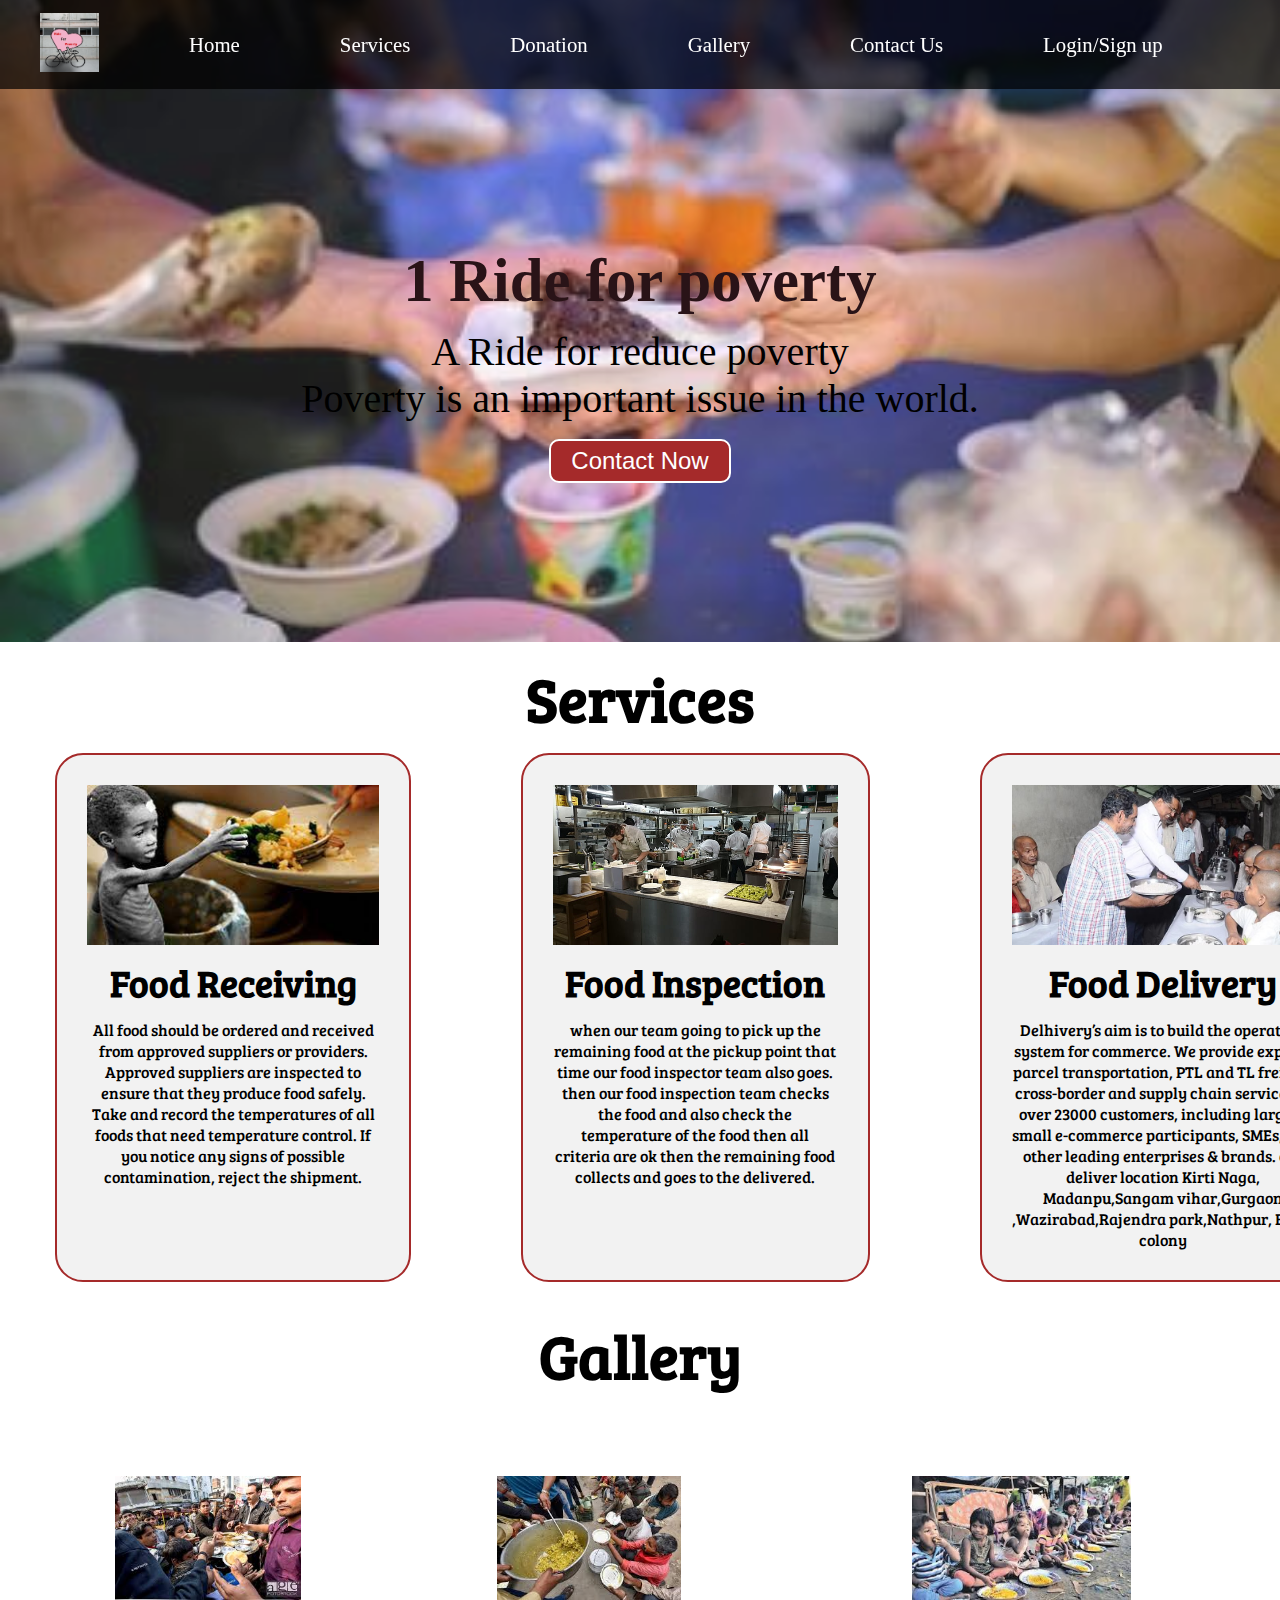
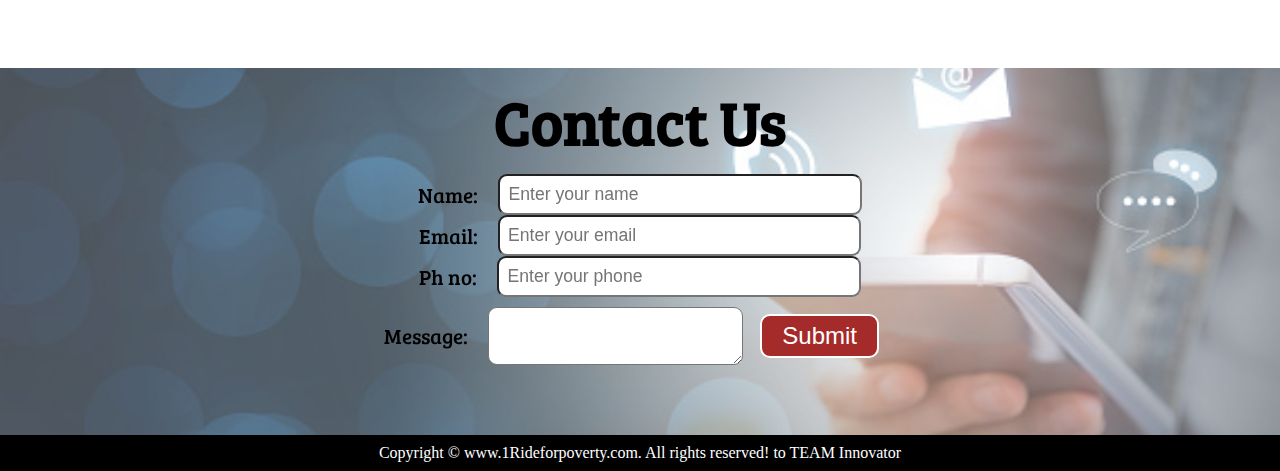
<file: index.html>
<!DOCTYPE html>
<html lang="en">

<head>
    <meta charset="UTF-8">
    <meta name="viewport" content="width=device-width, initial-scale=1.0">
    <meta http-equiv="X-UA-Compatible" content="ie=edge">
    <title> 1 Ride For poverty</title>
    <link rel="stylesheet" href="style.css">
    <link rel="stylesheet" media="screen and (max-width: 1170px)" href="phone.css">
    <link href="https://fonts.googleapis.com/css?family=Baloo+Bhai|Bree+Serif&display=swap" rel="stylesheet">
</head>

<body>
    <nav id="navbar">
        <div id="logo">
            <img src="images/logo.png" alt="Ride for poverty.com">
        </div>
        <ul>
            <li class="item"><a href="#home">Home</a></li>
            <li class="item"><a href="#services-container">Services</a></li>
            <li class="item"><a href="/donation/index3.html">Donation</a></li>
            <li class="item"><a href="#Gallery">Gallery</a></li>
            <li class="item"><a href="#contact">Contact Us</a></li>
            <li class="item"><a href="/singin/index.html">Login/Sign up</a></li>
        </ul>
    </nav>

    <section id="home">
        <h1 class="h-primary">1 Ride for poverty</h1>
        <p>A Ride for reduce poverty  </p>
        <p>Poverty is an important issue in the world.</p>
        <button class="btn"><a class="tel"href="tel:+917303828389">Contact Now</a></button>
        
    </a>
    </section>

    <section id="services-container">
        <h1 class="h-primary center">Services</h1>
        <div id="services">
            <div class="box">
                <img src="/images/recive food.jpg" alt="">
                <h2 class="h-secondary center">Food Receiving</h2>
                <p class="center">All food should be ordered and received from approved suppliers or providers. 
                    Approved suppliers are inspected to ensure that they produce food safely. 
                    Take and record the temperatures of all foods that need temperature control.
                     If you notice any signs of possible contamination, reject the shipment.
                </p>
            </div>
            <div class="box">
                <img src="/images/food insp.jpg" alt="">
                <h2 class="h-secondary center">Food Inspection</h2>
                <p class="center">when our team going to pick up the remaining food at the
                     pickup point that time our food inspector team also goes. then our food 
                     inspection team checks the food and also check the temperature of the 
                     food then all criteria are ok then the remaining food collects and goes to the delivered.
                </p>
            </div>
            
            <div class="box">
                <img src="/images/deliver.avif" alt="">
                <h2 class="h-secondary center">Food Delivery</h2>
                <p class="center">Delhivery’s aim is to build the operating system for commerce. 
                    We provide express parcel transportation, PTL and TL freight,
                     cross-border and supply chain services to over 23000 customers,
                      including large & small e-commerce participants, SMEs, and other leading
                      enterprises & brands.
                    our deliver location
                    Kirti Naga, Madanpu,Sangam vihar,Gurgaon ,Wazirabad,Rajendra park,Nathpur, Bhim colony
                </p>
            </div>
           
        </div>
    </section>
    <section id="Gallery-section">
        <h1 class="h-primary center">Gallery</h1>
        <div id="Gallery">
            <section class="Gallery">
                <div class="row">
                    <div class="campus-col" id="camp1">
                        <img src="/images/gall1.jpg">
                        
                    </div>
        
        
        
        
                    
                    <div class="Gallery" id="Gallery2">
                        <img src="/images/gall2.jpg " alt="">
                        <div class="layer">
                            <h3></h3>
                        </div>
                        
                    </div>
                    <div class="Gallery" id="Gallery3">
                        <img src="/images/gall3.jpg" alt="">
                        <div class="layer">
                            <h3></h3>
        
        
        
                        </div>
                    </div>
                </div>
        
    </section>

    <section id="contact">
        <h1 class="h-primary center">Contact Us</h1>
        <div id="contact-box">
            <form action="">
                <div class="form-group">
                    <label for="name">Name: </label>
                    <input type="text" name="name" id="name" placeholder="Enter your name">
                </div>
                <div class="form-group">
                    <label for="email">Email: </label>
                    <input type="email" name="name" id="email" placeholder="Enter your email">
                </div>
                <div class="form-group">
                    <label for="phone">Ph no: </label>
                    <input type="phone" name="name" id="phone" placeholder="Enter your phone">
                </div>
                <div class="form-group">
                    <label for="message">Message: </label>
                    <textarea name="message" id="message"></textarea>
                    <div class="btnn">
                    <button class="btn">Submit</button></div>
                </div>
            </form>
        </div>
    </section>

    <footer>
        <div class="center">
            Copyright &copy; www.1Rideforpoverty.com. All rights reserved! to TEAM Innovator
        </div>
    </footer>
</body>

</html>
</file>
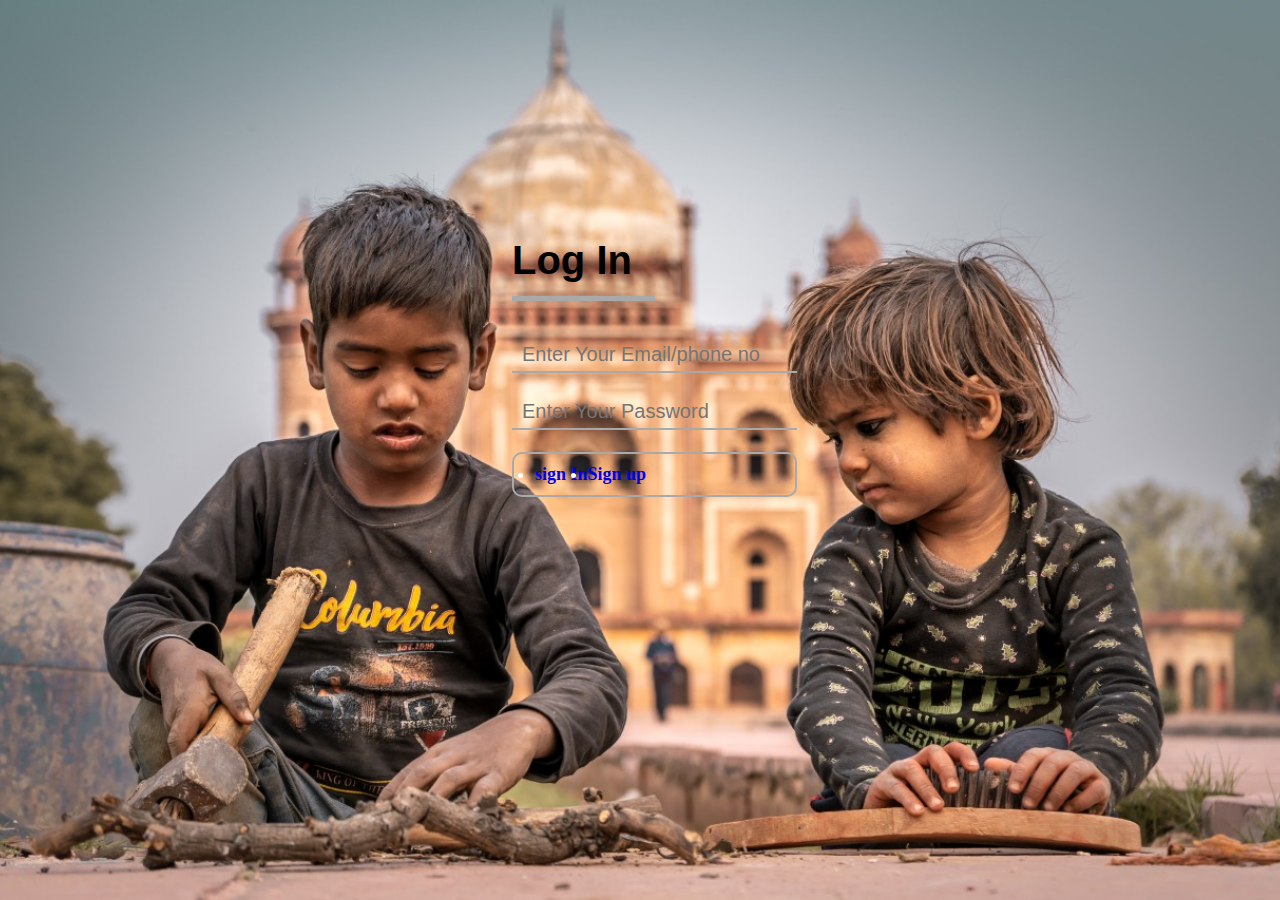
<file: singin/index.html>
<!DOCTYPE html>
<html lang="en">
<head>
    <meta charset="UTF-8">
    <meta http-equiv="X-UA-Compatible" content="IE=edge">
    <meta name="viewport" content="width=device-width, initial-scale=1.0">
    <title>Sign In</title>
    <link rel="stylesheet" href="singin.css">
    <link href="https://fonts.googleapis.com/css?family=Baloo+Bhai|Bree+Serif&display=swap" rel="stylesheet">
</head>
<body>
    <div class="container">
        <h1>Log In</h1>
        <div class="box">
            <i class="fa fa-envelope"></i>
            <input type="email" name="email/phone no" id="email/phone no" placeholder="Enter Your Email/phone no">
        </div>
        <div class="box">
            <i class="fa fa-key"></i>
            <input type="password" name="password" id="password" placeholder="Enter Your Password">
        </div>
    <div class="btn">
        <li class="item"><a href="../index.html">sign In</a></li>
        <li class="item"><a href="../singup/index2.html">Sign up</a></li>
    </div>
    
</body>
</html>
</file>
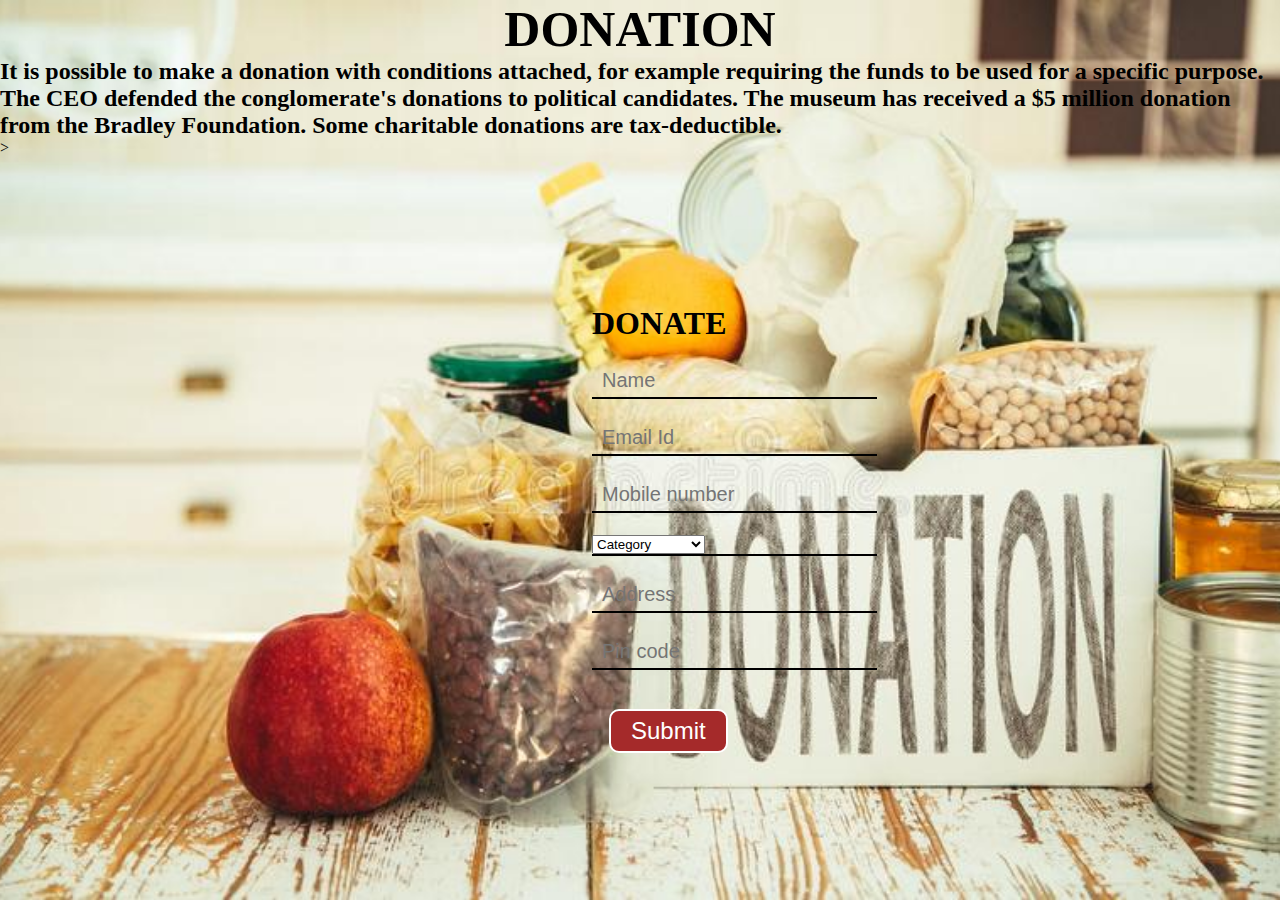
<file: donation/index3.html>
<!DOCTYPE html>
<html lang="en">
<head>
    <meta charset="UTF-8">
    <meta http-equiv="X-UA-Compatible" content="IE=edge">
    <meta name="viewport" content="width=device-width, initial-scale=1.0">
    <title>Donation</title>
    <link rel="stylesheet" href="donation.css">
</head>
<body>
    <header><b>DONATION</b></header>
    <h2>It is possible to make a donation with conditions attached, for example requiring the funds to be used for a specific purpose.
        The CEO defended the conglomerate's donations to political candidates.
        The museum has received a $5 million donation from the Bradley Foundation.
        Some charitable donations are tax-deductible.</h2>
    <div class="container2">
        <h1>DONATE</h1>
        <div class="box">
            <i class="fa fa-envelope"></i>
            <input type="Name" name="name" id="name" placeholder="Name">
        </div>
        <div class="box">
            <i class="fa fa-envelope"></i>
            <input type="email" name="email/phone no" id="email/phone no" placeholder="Email Id">
        </div>
        <div class="box">
            <i class="fa fa-envelope"></i>
            <input type="mobile number" name="mobile number" id="mobile number" placeholder="Mobile number">
        </div>
        <div class="box">
            <select class="form-control ">
    
                  <option value="default">Category</option>

                  <option value="perishable">perishable</option>
    
                  <option value="Non-perishable">Non-perishable</option>
                  
            </select>
        </div>
        <div class="box">
            <i class="fa fa-key"></i>
            <input type="Address" name="Address" id="Address" placeholder="Address">
        </div>
        <div class="box">
            <i class="fa fa-key"></i>
            <input type="pin code" name="Pin code" id="Pin code" placeholder="Pin code">
        </div>
    <div class="butnn">
        <button class="btn">Submit</button></div>
    </div>
    

</body>
</html>>
</file>
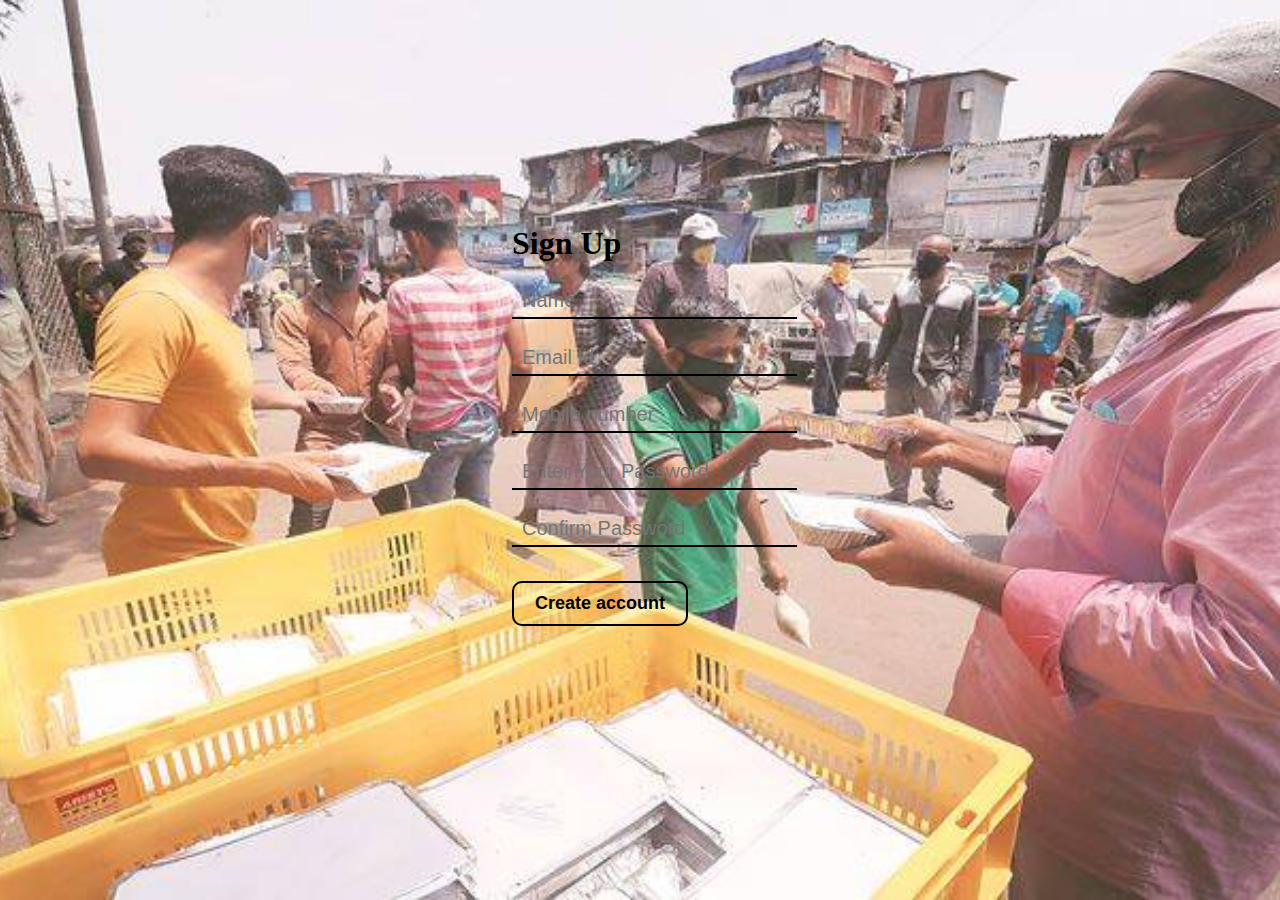
<file: singup/index2.html>
<!DOCTYPE html>
<html lang="en">
<head>
    <meta charset="UTF-8">
    <meta http-equiv="X-UA-Compatible" content="IE=edge">
    <meta name="viewport" content="width=device-width, initial-scale=1.0">
    <title>Sign Up</title>
    <link rel="stylesheet" href="style.css">
    <link href="https://fonts.googleapis.com/css?family=Baloo+Bhai|Bree+Serif&display=swap" rel="stylesheet">
</head>
<body>
    <div class="container2">
        <h1>Sign  Up</h1>
        <div class="box">
            <i class="fa fa-envelope"></i>
            <input type="Name" name="name" id="name" placeholder="Name">
        </div>
        <div class="box">
            <i class="fa fa-envelope"></i>
            <input type="email" name="email/phone no" id="email/phone no" placeholder="Email Id">
        </div>
        <div class="box">
            <i class="fa fa-envelope"></i>
            <input type="mobile number" name="mobile number" id="mobile number" placeholder="Mobile number">
        </div>
        <div class="box">
            <i class="fa fa-key"></i>
            <input type="password" name="password" id="password" placeholder="Enter Your Password">
        </div>
        <div class="box">
            <i class="fa fa-key"></i>
            <input type="confirm password" name="confirm password" id="confirm password" placeholder="Confirm Password">
        </div>
    
        <button class="btn">Create account</button>
    </div>
    
</body>
</html>
</file>
<file: phone.css>
/* Navigation */
#navbar {
    flex-direction: column;
}

#navbar ul li a{
    font-size: 1rem;
    padding: 0px 7px;
    padding-bottom: 8px;
}
/* Home section */
#home{
    height: 370px; 
    padding: 3px 28px;
}

#home::before{
    height: 480px; 
}

#home p{
    font-size: 13px;
}

/* Services section  */
#services{
    flex-direction: column;
}

#services .box { 
    padding: 14px;
    margin: 2px 0px; 
    margin-bottom: 20px;
}

/* Clients section */
#clients{
    flex-wrap: wrap;
}

#clients img{
    width: 66px;
    padding: 6px;
    height: auto;
}

/* Contact us section */
#contact-box form{
    width:80%;
}
/* Footer */

/* Utility classes */
.h-primary{
    font-size:26px;
}
.btn{
    font-size: 13px;
    padding: 4px 8px;
}
</file>
<file: singin/singin.css>
*{
    margin: 0;
    padding: 0;
}
body{
    background: url(log.jpeg) no-repeat center center fixed;
    background-size: cover;
}
.container{
    color: black;
    position: absolute;
    top: 25%;
    left: 40%;

}
.container h1{
    font-family: 'Heebo', sans-serif;
    width: 50%;
    display: inline-block;
    font-size: 40px;
    border-bottom: 5px solid darkgrey;
    margin-bottom: 15px;
    padding: 13px 0;
}
.box{
    width: 100%; 
    margin: 22px 0px;
    border-bottom: 2px solid darkgrey;
}
.box input{  
    background: none;
    width: 100%;
    padding: 5px 10px;
    font-size: 20px;
    border: none;
    outline:none;
    color: black;
}
 .btn{
    color: white;
    cursor: pointer;
    outline: none; 
    margin: 12px 0;
    padding: 10px 21px;
    border: 2px solid darkgrey;
    border-radius: 10px;
    font-size: 18px;
    background: none;
    font-weight: bold;
    
} 
.box i{ 
    width: 25px; 
    text-align: center;
}
.btn:hover{
    opacity: 0.5;
    color: darkgrey; 
    background: white; 
    
} 


html{
    scroll-behavior: smooth;
}

/* CSS Variables */
:root{
    --navbar-height: 59px;
}

/* Navigation Bar */
#navbar{
    display: flex;
    align-items: center;
    position: sticky;
    top: 0px;
}
.btn{
    display: flex;
    flex-direction: row;
}
.btn li a{

    text-decoration: none   ;
    font-style: normal;
}
</file>
<file: donation/donation.css>
*{
    margin: 0;
    padding: 0;
}
body{
    background: url(donation.jpg) no-repeat center center fixed;
    background-size: cover;
}
header{
    display: flex;
    flex-direction: column;
    justify-content: center;
    align-items: center;
    /* size: 18px; */
    font-size: 50px;
    

}

header h2{
    text-align: center;
    align-items: center;
    margin-left: 40px;
    
}
.container2{
    color: black;
    position: absolute;
    top: 25%;
    left: 40%;
    margin:40px;
    padding:40px;

}
.container h1{
    font-family: 'Heebo', sans-serif;
    width: 50%;
    display: inline-block;
    font-size: 40px;
    border-bottom: 5px solid black;
    margin-bottom: 15px;
    padding: 13px 0;
}
.box{
    width: 100%; 
    margin: 22px 0px;
    border-bottom: 2px solid black;
    /* font-size:0px; */
}
.box input{  
    background: none;
    width: 100%;
    padding: 5px 10px;
    font-size: 20px;
    border: none;
    outline:none;
    color: black;
}
    .btn {
        position: flex;
        right: 284px;
        bottom: -9px;
        padding: 6px 20px;
        border: 2px solid white;
        background-color: brown;
        color: white;
        margin: 17px;
        font-size: 1.5rem;
        border-radius: 10px;
        cursor: pointer;
    }

.box i{ 
    width: 25px; 
    text-align: center;
}
.btn:hover{
    opacity: 0.5;
    color: darkgrey; 
    background: white; 
    
}
form-control{
    size: 12px;
    /* font-size: 40px; */
}
</file>
<file: singup/style.css>
*{
    margin: 0;
    padding: 0;
}
body{
    background: url(singup.jpg) no-repeat center center fixed;
    background-size: cover;
}
.container2{
    color: black;
    position: absolute;
    top: 25%;
    left: 40%;

}
.container h1{
    font-family: 'Heebo', sans-serif;
    width: 50%;
    display: inline-block;
    font-size: 40px;
    border-bottom: 5px solid black;
    margin-bottom: 15px;
    padding: 13px 0;
}
.box{
    width: 100%; 
    margin: 22px 0px;
    border-bottom: 2px solid black;
}
.box input{  
    background: none;
    width: 100%;
    padding: 5px 10px;
    font-size: 20px;
    border: none;
    outline:none;
    color: black;
}
.btn{
    color: black;
    cursor: pointer;
    outline: none; 
    margin: 12px 0;
    padding: 10px 21px;
    border: 2px solid black;
    border-radius: 10px;
    font-size: 18px;
    background: none;
    font-weight: bold;
    
}
.box i{ 
    width: 25px; 
    text-align: center;
}
.btn:hover{
    opacity: 0.5;
    color: darkgrey; 
    background: white; 
    
}
</file>
<file: style.css>
/* CSS Reset */
*{
    margin: 0;
    padding: 0;
}

html{
    scroll-behavior: smooth;
}

/* CSS Variables */
:root{
    --navbar-height: 59px;
}

/* Navigation Bar */
#navbar{
    display:flex;
    align-items: center;
    position: sticky;
    top: 0px;
}

#navbar::before{
    content: "";
    background-color: black;
    position: absolute;
    top:0px;
    left:0px;
    height: 100%;
    width:100%;
    z-index: -1;
    opacity: 0.7;
}

/* Navigation Bar: Logo and Image */
#logo{
    margin: 10px 34px;
}

#logo img{
    height: 59px;
    margin: 3px 6px;
}


/* Navigation Bar: List Styling */

#navbar ul{
    display: flex;
    font-family: 'Baloo Bhai', cursive;
}

#navbar ul li{ 
    list-style: none;
    font-size: 1.3rem;
}

#navbar ul li a{
    color: white;
    display: block;
    padding: 3px 50px;
    border-radius: 20px;
    text-decoration: none;
}

#navbar ul li a:hover{
    color: black;
    background-color: white;
}

/* Home Section */
#home{
    display: flex;
    flex-direction: column;
    padding:3px 200px;
    height: 550px;
    justify-content: center;
    align-items: center;
}

#home::before{ 
    content: "";
    position: absolute;
    background: url('/images/background.JPG') no-repeat center center/cover;
    height: 642px;
    top:0px;
    left:0px;
    width: 100%;
    z-index: -1;
    opacity:0.89; 
}

#home h1{
    color:rgb(41, 19, 23);
    text-align: center;
    font-family: cursive;
}

#home p{
    color:black;
    text-align: center;
    font-size: 2.5rem;
    font-family: Times, "Times New Roman", Georgia, serif;;
}
.order{
    margin: 30px auto;
    text-align: center;
}
.order img{
    width: 70px; 
    margin: 0 12px;
    box-shadow: 0 0 20px 0 #7f7f7f3d;
    cursor: pointer;
    border: 50%;
}

/* Services Section */
#services{
    margin: 0px;
    display: flex;
}
#services .box{ 
    border: 2px solid brown;
    padding: 30px;
    margin: 2px 55px;
    border-radius: 28px;
    background: #f2f2f2;
    cursor: pointer;
    margin-bottom: 20px;
}

#services .box img{ 
   height: 160px;
   margin: auto;
   display: block;
}

#services .box p{
    font-family: 'Bree Serif', serif;

} 

/* Gallery Section */
/* #Gallery-section{ 
    position: relative;
}

#Gallery-section::before{
    position: absolute;
    width: 100%;
    height: 100%;
    z-index: -1;
    opacity: 0.3;
    content: "";
} */
#Gallery-section{



    /* display: flex; */
    flex-direction: column;
    margin: auto;
    align-items: center;
}

#Gallery div{
    display: flex;
    justify-content: center;
    align-items: center;
    margin: auto;
    flex-direction: row;
}

.Gallery{
    padding: 34px;
}

#Gallery img{
    height: 124px;
    size: 100px;
}


/* Contact Section */
#contact{
    position: relative;
    display: block;
}
#contact::before{
    content: "";
    position: absolute;
    width: 100%;
    height: 100%;
    z-index: -1;
    opacity: 0.7;
    background: url(/images/contact\ us.jpg) no-repeat center center/cover;

}
#contact-box{
    display: block;
    justify-content: center;
    align-items: center;
    padding-bottom: 60px;
}
#contact-box input, #contact-box textarea {
    width: 67%;
    padding: 0.5rem;
    border-radius: 9px;
    font-size: 1.1rem;
}

#contact-box form{
    width: 40%;
    display: block;
}

#contact-box label {
    font-size: 1.3rem;
    font-family: 'Bree Serif', serif;
    margin-right: 20px;
}


footer{
    background: black;
    color: white;
    padding: 9px 20px;
}

/* Utility Classes */
.h-primary{
    font-family: 'Bree Serif', serif;
    font-size: 3.8rem;
    padding: 12px;
}

.h-secondary{
    font-family: 'Bree Serif', serif;
    font-size: 2.3rem;
    padding: 12px;
}

.btn {
    position: flex;
    right: 284px;
    bottom: -9px;
    padding: 6px 20px;
    border: 2px solid white;
    background-color: brown;
    color: white;
    margin: 17px;
    font-size: 1.5rem;
    border-radius: 10px;
    cursor: pointer;
}
.center{
    text-align: center;
}

.tel{
    text-decoration: none;
    text-decoration-style: none;
    color: #fff;
}

.btnn{
    margin: 20px;
    /* padding: 20px; */
}

#Gallery-section {
    /* display: flex; */
    flex-direction: column;
    margin: auto;
    align-items: center;
}
</file>
